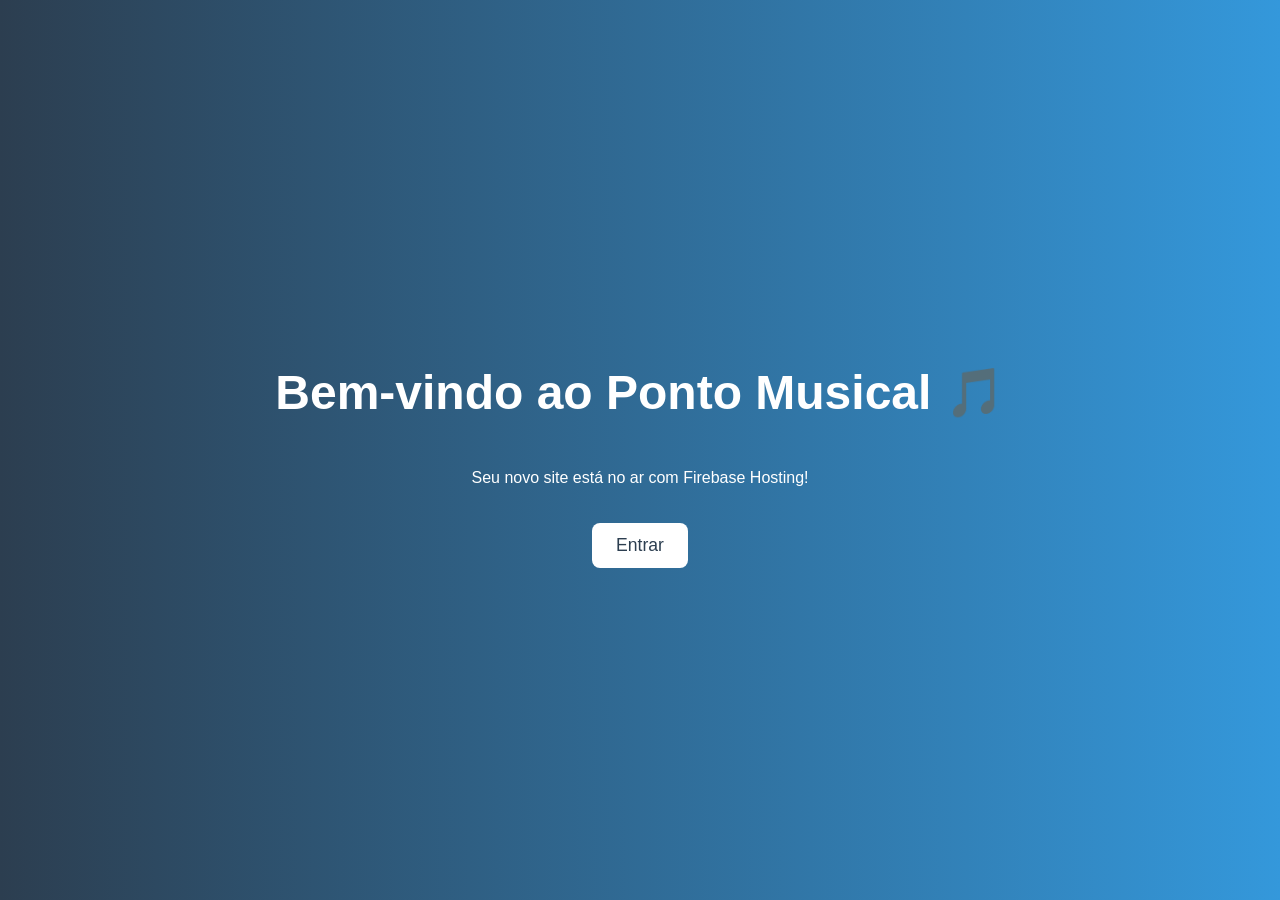
<file: index.html>
<!DOCTYPE html>
<html lang="pt-BR">
<head>
  <meta charset="UTF-8" />
  <meta name="viewport" content="width=device-width, initial-scale=1.0" />
  <title>Ponto Musical</title>
   <link rel="icon" href="img/notaMusical-removebg-preview.png.png" type="image/x-icon" />
  <link rel="stylesheet" href="style.css"/>
</head>
<body>
  <div class="container">
    <h1>Bem-vindo ao Ponto Musical 🎵</h1>
    <p>Seu novo site está no ar com Firebase Hosting!</p>
    <a href="login.html" class="btn-login">Entrar</a>
  </div>
</body>
</html>
</file>
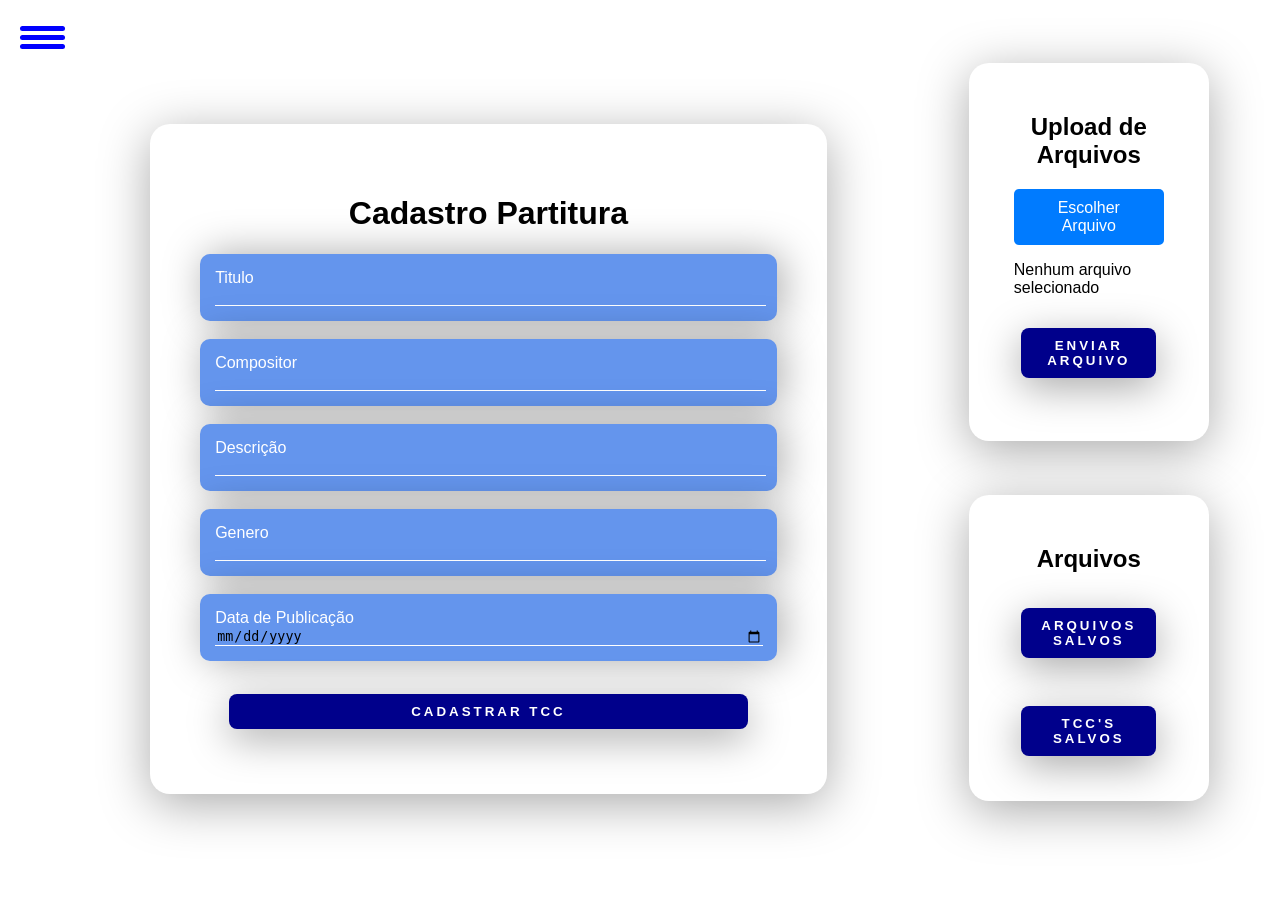
<file: cadastro-partitura.html>
<!DOCTYPE html>
<html lang="pt-br">
<head>
    <meta charset="UTF-8">
    <meta name="viewport" content="width=device-width, initial-scale=1.0">
  <link rel="icon" href="img/notaMusical-removebg-preview.png.png" type="image/x-icon" />        
	 <link rel="stylesheet" href="css/cadastro-partitura.css">
	<title>CADASTRO DE TCC'S</title>
    </head>
	
    <body>
	 <div id="menu">
  <div id="menu-bar" onclick="menuOnClick()">
    <div id="bar1" class="bar"></div>
    <div id="bar2" class="bar"></div>
    <div id="bar3" class="bar"></div>
  </div>
  <nav class="nav" id="nav">
    <ul>
      <li><a href="#">Início</a></li>
      <li><a href="#">Meu Perfil</a></li>
      <li><a href="#">Partituras</a></li>
      <li><a href="#">Contato</a></li>
    </ul>
  </nav> 
</div>

<div class="menu-bg" id="menu-bg"></div>

<div class="container">
    <div class="left-container">
    <div class="form-container">
    <h1>Cadastro Partitura</h1>
       
            <div class="form-group">
                <label for="titulo">Titulo</label>
				<br>
                <input type="text" class="form-control" id="titulo" name="titulo" required>
            </div>
			<br>
            <div class="form-group">
                <label for="autor">Compositor</label>
				<br>
                <input type="autor" class="form-control" id="autor" name="autor" required>
            </div>
			<br>
            <div class="form-group">
                <label for="resumo">Descrição</label>
                <input type="text" class="form-control" id="descricao" name="descricao" required>
            </div>
			<br>
            <div class="form-group">
    <label for="curso">Genero</label>
    <input type="text" class="form-control" id="curso" name="curso" required>
</div>
<br>
 <div class="form-group">
    <label for="data_publicacao">Data de Publicação</label>
    <input type="date" class="form-control" id="data_publicacao" name="data_publicacao" required>
</div>          
<br>
	
 <button type="submit" class="butn" name="submit">Cadastrar TCC</button> 
 </form>
 </div>
 </div>
 
 <div class="right-container">
 <div class="uploadcontainer">
 <center>
    <h2>Upload de Arquivos</h2>
</center>
        <div class="file-upload">
            <label for="fileInput">Escolher Arquivo</label>
            <input type="file" id="fileInput" accept=".pdf, .doc, .docx, .jpg, .jpeg, .png" />
        </div>
        <div id="fileList">
            <p>Nenhum arquivo selecionado</p>
        </div>
        
            <button class="butn" id="uploadButton">Enviar Arquivo</button>
			<br>
		</div>
		<br>
		<br>
		<br>
		
		
		<div class="uploadcontainer">
      <center>
    <h2> Arquivos</h2>
	</center>
            <button class="butn" id="aqsalvos">Arquivos Salvos</button>
			<br>
            <button  class="butn" id="editarsalvos">TCC's Salvos</button>
		</div>
		<br><br><br>

 <script src="js/fs-menu.js"></script>
</body>

</html>
</file>
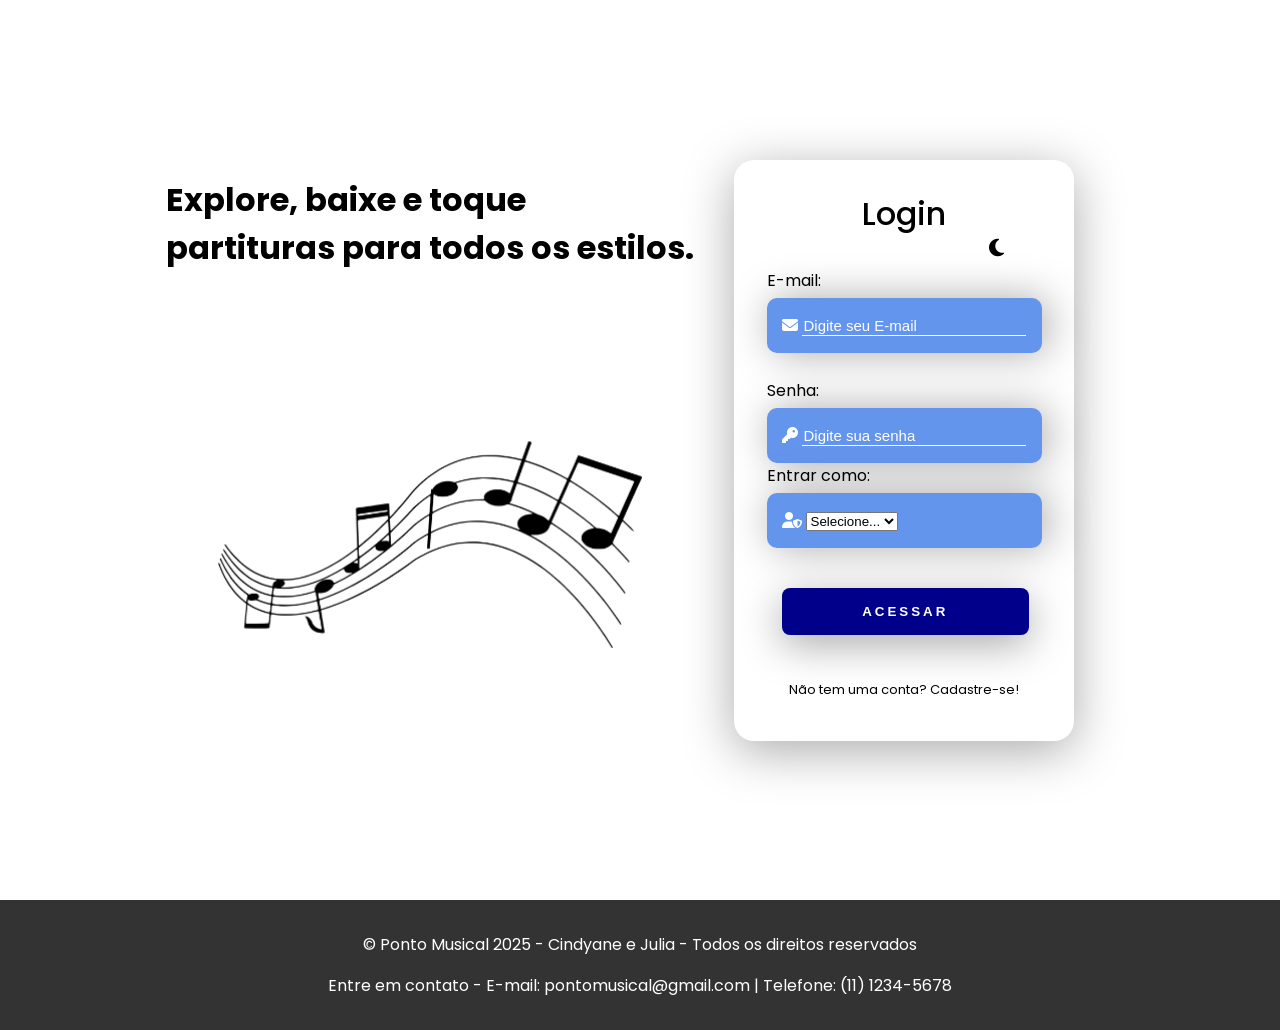
<file: login.html>
<!DOCTYPE html>
<html lang="pt-br">

<head>
    <meta charset="UTF-8" />
    <meta name="viewport" content="width=device-width, initial-scale=1.0" />
    <title>LOGIN</title>
    <!-- Ícones Font Awesome -->
    <link rel="stylesheet" href="https://cdnjs.cloudflare.com/ajax/libs/font-awesome/6.4.2/css/all.min.css"
        integrity="sha512-z3gLpd7yknf1YoNbCzqRKc4qyor8gaKU1qmn+CShxbuBusANI9QpRohGBreCFkKxLhei6S9CQXFEbbKuqLg0DA=="
        crossorigin="anonymous" referrerpolicy="no-referrer" />

    <!-- Estilo da página -->
    <link rel="stylesheet" href="css/login.css"/>

  <link rel="icon" href="img/notaMusical-removebg-preview.png.png" type="image/x-icon" />
</head>

<body>
    <div id="local-login">
        <div id="main-login">

            <!-- LADO ESQUERDO (DESKTOP) -->
            <div class="left-login">
                <br /><br />
                <div class="left-mobile">
                    <center>
                        <h1 class="text">Explore, baixe e toque <br /> partituras para todos os estilos.</h1>
                    </center>
                </div>
                <h1 class="text">Explore, baixe e toque <br /> partituras para todos os estilos.</h1>
                <img src="img/login.png"
                    alt="logo" class="logo" />
            </div>

            <!-- LADO DIREITO (LOGIN) -->
            <div class="right-login">
                <div id="card-login">

                    <!-- TÍTULO -->
                    <div class="login-login">
                        <h1>Login</h1>
                    </div>

                    <!-- ÍCONE DE MODO -->
                    <div class="moon">
                        <i id="mode_icon" class="fa-solid fa-moon"></i>
                    </div>

                    <!-- FORMULÁRIO -->
                    <form id="formLogin" method="post" class="text-field">
                        <label for="email">E-mail:</label>
                        <div class="input-field">
                            <i class="fa-solid fa-envelope"></i>
                            <input type="text" id="email" name="email" placeholder="Digite seu E-mail" required />
                        </div>
                        <br />
                        <label for="senha">Senha:</label>
                        <div class="input-field">
                            <i class="fa-solid fa-key"></i>
                            <input type="password" id="senha" name="senha" placeholder="Digite sua senha"
                                autocomplete="off" required />
                        </div>
                        <label for="tipoUsuario">Entrar como:</label>
                        <div class="input-field">
                            <i class="fa-solid fa-user-shield"></i>
                            <select id="tipoUsuario" name="tipoUsuario" required>
                                <option value="">Selecione...</option>
                                <option value="admin">Admin</option>
                                <option value="musico">Músico</option>
                            </select>
                        </div>

                        <br />

                        <!-- BOTÃO LOGIN -->
                        <button type="submit" class="btn-login" id="btnAcessar">ACESSAR</button>
                        <!-- Mensagem de erro -->
                        <p id="mensagemErro" style="color: red; margin-top: 10px;"></p>

                        <!-- LINK CADASTRO -->
                        <center>
                            <div class="novocadastro">
                                <a href="cadastro.html">Não tem uma conta? Cadastre-se!</a>
                            </div>
                        </center>
                    </form>
                </div>
            </div>
        </div>
    </div>
    <!-- RODAPÉ -->
    <footer>
        <div class="container1">
            <p>&copy; Ponto Musical 2025 -  Cindyane e Julia - Todos os direitos reservados</p>
            <p>Entre em contato - E-mail: pontomusical@gmail.com | Telefone: (11) 1234-5678</p>
        </div>
    </footer>

    <!-- Scripts -->
    <script type="module" src="js/fs-login-moon-and-sun.js"></script>

</body>


</html>
</file>
<file: style.css>
body {
      margin: 0;
      font-family: Arial, sans-serif;
      background: linear-gradient(to right, #2c3e50, #3498db);
      color: white;
      display: flex;
      align-items: center;
      justify-content: center;
      height: 100vh;
      text-align: center;
    }

    .container {
      display: flex;
      flex-direction: column;
      align-items: center;
    }

    h1 {
      font-size: 3em;
    }

    .btn-login {
      margin-top: 20px;
      padding: 12px 24px;
      font-size: 1.1em;
      background-color: #ffffff;
      color: #2c3e50;
      border: none;
      border-radius: 8px;
      cursor: pointer;
      transition: background-color 0.3s ease;
      text-decoration: none;
    }

    .btn-login:hover {
      background-color: #ecf0f1;
    }
</file>
<file: css/cadastro-partitura.css>
body {
            font-family: "Poppins", sans-serif;
            //background-color: fafafa;
            }
            
        .row {
            display: flex;
            justify-content: center;
            align-items: center;
            }
		
		.container {
		background: white;
		display: flex;
		align-items: center;
		margin-top: 5%;
		}
		
		.left-container{
		width: 100%;
	  display: flex;
	  justify-content: center;
	  align-items: center;
		}
		
		.form-container{
	   width: 60%;
	  display: flex;
	  justify-content: center;
	  align-items: center;
	  flex-direction: column;
	   padding: 50px 50px;
	  background: white;
	  border-radius: 20px;
	  box-shadow: 0px 10px 50px #00000056;
		}
		
	.form-group {
	  width: 100%;
	  border-radius: 10px;
	  padding:15px;
	  background: #6495ED;
	  color: white;
	  font-size: 12pt;
	  box-shadow: 5px 0px 40px #00000056;
	  outline: none;
	  box-sizing: border-box;}
	  
	 .form-group > input{
	  color: black;
	  background-color: transparent;
	  border: none;
	  border-bottom: 1px solid white;
	  outline: none;
	  width:100%;
	  }
	  
	 .form-groupchave{
	  width: 95%;
	  border-radius: 10px;
	  padding:15px;
	  background: #6495ED;
	  color: white;
	  font-size: 12pt;
	  box-shadow: 5px 0px 40px #00000056;
	  outline: none;
	  }
	  
	  .form-groupchave > input{
	  color: black;
	  outline: none;
	  }
	  
		.right-container{			
	  display: flex;
	  justify-content: center;
	  align-items: center;
	  flex-direction: column;
	  margin-right: 5%;
		}
		
		.uploadcontainer { 
	  display: flex;
	  justify-content: center;
	  align-items: center;
	  flex-direction: column;
	  padding: 30px 45px;
	  background: white;
	  border-radius: 20px;
	  box-shadow: 0px 10px 50px #00000056;
		}
        
		
		#menu {
  z-index: 2;
}

#menu-bar {
  width: 45px;
  height: 40px;
  margin: 30px 0 20px 20px;
  cursor: pointer;
}

.bar {
  height: 5px;
  width: 100%;
  background-color: blue;
  display: block;
  border-radius: 5px;
  transition: 0.3s ease;
}

#bar1 {
  transform: translateY(-4px);
}

#bar3 {
  transform: translateY(4px);
}

.nav {
  transition: 0.3s ease;
  display: none;
}

.nav ul {
  padding: 0 22px;
}

.nav li {
  list-style: none;
  padding: 12px 0;
}

.nav li a {
  color: white;
  font-size: 20px;
  text-decoration: none;
}

.nav li a:hover {
  font-weight: bold;
}

.menu-bg, #menu {
  top: 0;
  left: 0;
  position: absolute;
}

.menu-bg {
  z-index: 1;
  width: 0;
  height: 0;
  margin: 30px 0 20px 20px;
  background: radial-gradient(circle, #add8e6, blue);
  border-radius: 50%;
  transition: 0.3s ease;
}

.change {
  display: block;
}

.change .bar {
  background-color: white;
}

.change #bar1 {
  transform: translateY(4px) rotateZ(-45deg);
}

.change #bar2 {
  opacity: 0;
}

.change #bar3 {
  transform: translateY(-6px) rotateZ(45deg);
}

.change-bg {
  width: 520px;
  height: 460px;
  transform: translate(-60%,-30%);
}

.ml-auto2{
	display: none;
	}

        .file-upload {
            display: flex;
            flex-direction: column;
            align-items: center;
        }
        .file-upload input[type="file"] {
            display: none;
        }
        .file-upload label {
            cursor: pointer;
            background-color: #007bff;
            color: #fff;
            padding: 10px 20px;
            border-radius: 5px;
            text-align: center;
        }
        .file-buttons {
            display: flex;
            justify-content: space-between;
            margin-top: 20px;
        }
        .butn {
	   width : 90%;
	   padding: 10px 5px;
	   margin: 15px;
	   border: none;
	   border-radius: 8px;
       outline: none;
	   text-transform: uppercase;
	   font-weight: 800;
	   letter-spacing: 3px;
	   color:white;
	   background: #00008B;
	   cursor: pointer;
	   box-shadow: 0px 10px 40px #00000056;
	   justify-content: center;
	  }
	  
	  @media screen and (max-width: 1020px) {
	 
	 .container {
	    flex-direction: column-reverse;
	 }	
	 
	 .form-groupchave  > input {
	    width: 90%;
		padding: 7px;
	 }
	 
  .ml-auto{
  display: none;
}
.ml-auto2{
  display: block;
}

.logo2 {
   display: block;
   }

.container {
   width: 100%;
            }
}
</file>
<file: css/login.css>
@import url('https://fonts.googleapis.com/css2?family=Poppins:wght@200;300;400;500;600;700;800;900&display=swap');
      
	   /* corpo*/
	  body{
	    margin: 0;
		font-family: 'Poppins', sans-serif;	
	  }
	  
      #local-login{
	  display:flex;
	  }	  
	   
	   /* pagina layout*/
	  #main-login{
	    width: 100vw;
		height: 100vh;
		background: white;
		display: flex;
		justify-content: center;
		align-items: center;
	  }
	  
	  
	  /* parte esquerda*/
	  .left-login{
	  width: 50wh;
	  height: 100wh;
	  display: flex;
	  justify-content: center;
	  align-items: center;
	  flex-direction: column;
	  position: relative;
	    left: -40px;
	  }
	  
	  
	  /* TÃ­tulo esquerda*/
	  .left-login > h1 {
	  font-size: 200%;
	  color: black;
	  }
	  
	  
	  /* imagem esquerda*/
	  .logo{
	    width:95%;;
}

	 .left-mobile {
	  display: none;
	 }
	  
	  
	  /* parte direita*/
	  .right-login {
	   width: 50wh;
	  height: 100wh;
	  display: flex;
	  justify-content: center;
	  align-items: center;
	  }
	  
	  
	  /* quadrado com o form*/
	  #card-login{
	  width: 80%;
	  display: flex;
	  justify-content: center;
	  align-items: center;
	  flex-direction: column;
	  padding: 30px 45px;
	  background: white;
	  border-radius: 20px;
	  box-shadow: 0px 10px 50px #00000056;
	  }
	 
	 
	 /*TÃ­tulo login*/
	  .login-login{
	  display: flex;
	  alimn-items: center;
	  justify-content: space-between;
	  }
	  
	  
	  /*TÃ­tulo login*/
	  .login-login > h1{
	  color: black;
	  font-weight: 500;
	  margin: 0;
	  }
	   
	   
	  /* Ã­cone de lua*/ 
	  .moon{
	  color: black;
	  width: 200px;
	  display: flex;
      align-content: static;
	  justify-content: end ;
	  }
	  
	  
	  /* Ã­cone de lua cursor*/
	  #mode_icon {
	   cursor: pointer;
	   font-size: 20px;
	  }
	  
	  /*organiza caixa de texto*/
	  .text-field {
	  width: 110%;
	  display: flex;
	  flex-direction: column;
	  justify-content: center;
	  margin:10px;
	  }
	  
	   /*nome caixa de texto*/
	  .text-field > label{
	  color: black;
	  margin-bottom: 5px;
	  }
	  
	  /*caixa de texto*/
	  .input-field{
	  width: 100%;
	  border-radius: 10px;
	  padding:15px;
	  background: #6495ED;
	  color: white;
	  font-size: 12pt;
	  box-shadow: 5px 0px 40px #00000056;
	  outline: none;
	  box-sizing: border-box;
	  }
	  
	   
	  /*dentro da caixa de texto decoraÃ§Ã£o*/
	  .input-field > input{
	  color: black;
	  background-color: transparent;
	  border: none;
	  border-bottom: 1px solid white;
	  outline: none;
	  width:90%;
	  }
	  
	  
	  /*dentro da caixa de texto escrita*/
	  .input-field > input::placeholder{
	  color: white;
	  font-size: 15px;
	  }
	  
	  
	  
	  /* Esqueceu a senha mudanÃ§a de cor*/
	  .forgot_password a:hover{
		color: blue;
	  }
	  
	  #show-or-hide {
	   width : 100%;
	   border: none;
	   border-radius: 5px;
       outline: none;
	   font-weight: 750;
	   letter-spacing: 3px;
	   color:#00008B;
	   background: #6495ED;
	   cursor: pointer;
	   box-shadow: 0px 10px 40px gray;
	   justify-content: center;
	   padding: 16px 5px;
	  }
	  
	  .container {
	  text-align: center;
	  background: #6495ED;
	  border-radius: 10px;
	  padding:15px;
	  box-shadow: 0px 10px 40px #00000056;
	  }
	  
	  
	  /* botÃ£o de login*/
	  .btn-login {
	   width : 90%;
	   padding: 16px 5px;
	   margin: 15px;
	   border: none;
	   border-radius: 8px;
       outline: none;
	   text-transform: uppercase;
	   font-weight: 800;
	   letter-spacing: 3px;
	   color:white;
	   background: #00008B;
	   cursor: pointer;
	   box-shadow: 0px 10px 40px #00000056;
	   justify-content: center;
	  }
	  
	  /*nao tem conta cor*/
	  .novocadastro  a{
	    text-decoration: none;
		font-size: 13px;
		color: black;
	  }
	  
	  
	  /* mudanÃ§a de cor*/
	  .novocadastro a:hover{
		color: blue;
	  }
	  
	  /* fotos redes sociais*/
	  #social-media{
	   display: flex;
	   justify-content: space-around;
	  }
	  
	  #social-media img {
	     width: 45px;
	  }
	  
	  #social-media img:hover{
	     transform: scale(1.2);
	  }

	  
	  /* mudanÃ§a para o modo dark, cor e fundo*/
	  
	  .dark#main-login {
	  background-color: #2c2c2c;
	  
	  }
	  
	  .dark#main-login .left-login > h1 {
	  color:#6495ED;
	  }
	  
	  .dark#main-login .logo {
	 filter: drop-shadow(10px 10px 10px rgba(0, 0, 200, 0.5));
	  }
	  
	  .dark#card-login{
	  background-color: #191919;
	  }
	  
	  
	   /* mudanÃ§a para o modo dark, texto e Ã­cones*/
    .dark#card-login .input-field>input::placeholder,
    .dark#card-login .input-field i {
      color: black;
    }

    /*Linha preta*/
    .dark#card-login .input-field>input {
      border-bottom: 1px solid black;
    }
	  
	  /*cor da caixa de texto*/
	  .dark#card-login .input-field{
	   background: gray;
	  }
	  
	  /*container com captcha*/
	  .dark#card-login .container{
	  background: gray;
	  }
	  
	  /*nome das caixas*/
	  .dark#card-login .text-field > label{
	  color: white;
	  }
	  
	  /*esqueceusuasenha*/
	 /*.dark#card-login .forgot_password > a,*/
	  .dark#card-login .novocadastro > a {
	  color: white;
	  }
	  
	 /*.dark#card-login .forgot_password > a:hover,*/
	  .dark#card-login .novocadastro > a:hover{
	  color: blue;
	  }
	  
	  .dark#card-login .login-login > h1{
	  color: white;}
	 
	 .dark#card-login .btnvalidar {
	 background: gray;
	 color: black;
	 box-shadow: 0px 10px 40px black;
	 }
	 
     .dark#card-login .btn-login {
	  background: #6495ED;}	 
	  
      .dark#card-login .moon {
	 color: white;
	 }
	 
	 .dark#main-login .text{
	  color:#6495ED;;
	 }
	 
	.dark#main-login .logo1{
	  filter: drop-shadow(10px 10px 10px rgba(0, 0, 200, 0.5)); 
	}
	
	footer {
            background-color: #333;
            color: #fff;
            text-align: center;
            padding: 1em 0;
            bottom: 0;
            width: 100%;
        }

        .container1 {
            width: 70%;
            margin: 0 auto;
            overflow: hidden;
        }

	 
@media screen and (max-width: 1020px) {
  .left-login > h1 {
    display: none;
  }

  .left-mobile {
     width: 100%;
    display: block;
    justify-content: center;
    align-items: center;
    flex-direction: column;
    font-size: 70%;
    margin-top: 20px; /* Ajuste o valor conforme necessário */
  }

  .logo1 {
    width: 80%;
    filter: drop-shadow(10px 10px 10px rgba(90, 90, 90, 0.7));
  }

  .local-login {
    flex-direction: column;
    align-items: center;
  }

  #main-login {
    height: 100vh;
    display: flex;
    flex-direction: column;
    justify-content: space-between;
    padding-bottom: 100%; /* Ajuste conforme necessário para dar espaço ao rodapé */
  }

  footer {
	margin-top: 20%;  
	  
  }


}
</file>
